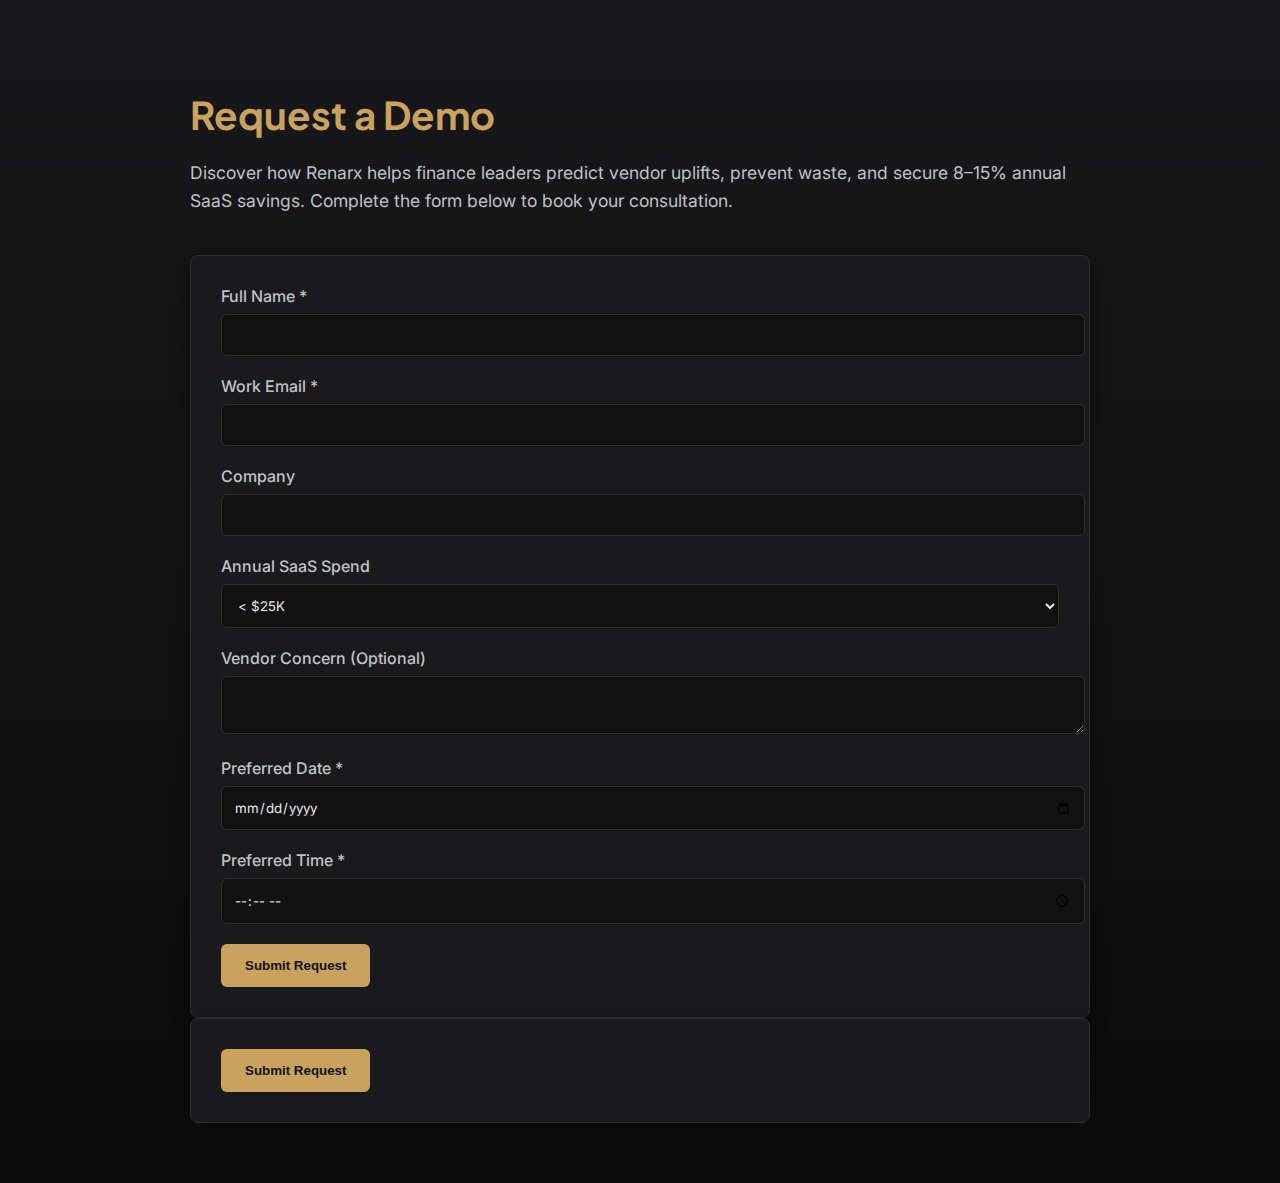
<file: demo-request.html>
<!DOCTYPE html>
<html lang="en">
<head>
  <meta charset="UTF-8" />
  <meta name="viewport" content="width=device-width, initial-scale=1.0"/>
  <title>Request a Demo | Renarx</title>

  <!-- Meta -->
  <meta name="description" content="Request a demo of Renarx — the AI-driven SaaS optimization platform for finance teams." />
  <meta property="og:title" content="Request a Demo | Renarx" />
  <meta property="og:description" content="Discover how Renarx helps finance leaders predict vendor uplifts, prevent waste, and secure 8–15% annual SaaS savings." />
  <meta property="og:image" content="/assets/og-demo-banner.png" />
  <meta property="og:url" content="https://renarx.com/demo-request" />
  <meta name="twitter:card" content="summary_large_image" />

  <!-- Favicons (add later) -->
  <!--
  <link rel="icon" type="image/png" sizes="32x32" href="/favicon-32x32.png">
  <link rel="icon" type="image/png" sizes="16x16" href="/favicon-16x16.png">
  <link rel="apple-touch-icon" sizes="180x180" href="/apple-touch-icon.png">
  <link rel="manifest" href="/site.webmanifest">
  -->

  <!-- Fonts -->
  <link href="https://fonts.googleapis.com/css2?family=Inter:wght@400;500&family=Plus+Jakarta+Sans:wght@600;700&family=Playfair+Display:wght@700&display=swap" rel="stylesheet">

  <!-- Styles -->
  <style>
    :root {
      --bg-main: #0C0C0D;
      --bg-gradient: linear-gradient(180deg, #18181A, #0C0C0D);
      --platinum: #E8EBEF;
      --silver: #BFC2C7;
      --gold: #C9A35E;
      --border: #2F2F32;
      --card-bg: #1A1A1C;
      --font-heading: 'Plus Jakarta Sans', sans-serif;
      --font-body: 'Inter', sans-serif;
      --font-wordmark: 'Playfair Display', serif;
    }

    body {
      background: var(--bg-gradient);
      color: var(--platinum);
      font-family: var(--font-body);
      margin: 0;
      padding: 0;
    }

    .container {
      max-width: 900px;
      margin: 0 auto;
      padding: 60px 20px;
    }

    h1 {
      font-family: var(--font-heading);
      font-size: 2.4rem;
      font-weight: 700;
      margin-bottom: 20px;
      color: var(--gold);
    }

    p.intro {
      font-size: 1.1rem;
      color: var(--silver);
      margin-bottom: 40px;
      line-height: 1.6;
    }

    form {
      background: var(--card-bg);
      padding: 30px;
      border-radius: 8px;
      border: 1px solid var(--border);
      box-shadow: 0 4px 20px rgba(0,0,0,0.4);
    }

    label {
      display: block;
      margin-bottom: 8px;
      font-weight: 500;
      color: var(--silver);
    }

    input, select, textarea {
      width: 100%;
      padding: 12px;
      margin-bottom: 20px;
      border: 1px solid var(--border);
      border-radius: 6px;
      background: #111;
      color: var(--platinum);
      font-family: var(--font-body);
    }

    button {
      background: var(--gold);
      color: #111;
      font-weight: 600;
      padding: 14px 24px;
      border: none;
      border-radius: 6px;
      cursor: pointer;
      transition: background 0.3s ease;
    }

    button:hover {
      background: #b58e4f;
    }

    .logo {
      text-align: center;
      margin-bottom: 30px;
    }
    .logo img {
      max-width: 180px;
    }
  </style>
</head>
<body>
  <div class="container">
    <!-- Logo placeholder -->
    <div class="logo">
      <!-- Add your logo later -->
      <!-- <img src="/assets/logo.png" alt="Renarx Logo"> -->
    </div>

    <h1>Request a Demo</h1>
    <p class="intro">
      Discover how Renarx helps finance leaders predict vendor uplifts, prevent waste, 
      and secure 8–15% annual SaaS savings. Complete the form below to book your consultation.
    </p>

    <!-- Formspree Form -->
    <form id="demoForm" action="https://formspree.io/f/xjkplykg" method="POST">
      <label for="name">Full Name *</label>
      <input type="text" id="name" name="name" required>

      <label for="email">Work Email *</label>
      <input type="email" id="email" name="_replyto" required>

      <label for="company">Company</label>
      <input type="text" id="company" name="company">

      <label for="spend">Annual SaaS Spend</label>
      <select id="spend" name="spend">
        <option value="<25k">< $25K</option>
        <option value="25-50k">$25K – $50K</option>
        <option value="50-100k">$50K – $100K</option>
        <option value="100k+">> $100K</option>
      </select>

      <label for="concern">Vendor Concern (Optional)</label>
      <textarea id="concern" name="concern"></textarea>

      <label for="date">Preferred Date *</label>
      <input type="date" id="date" name="date" required>

      <label for="time">Preferred Time *</label>
      <input type="time" id="time" name="time" required>

      <!-- Hidden fields for auto-reply -->
      <input type="hidden" name="_subject" value="New Demo Request from Renarx" />
      <input type="hidden" name="_autoresponse" value="Thank you for requesting a demo with Renarx.

We’ve received your request and our team will be in touch shortly to confirm your consultation. 
During your session, you’ll see how Renarx helps finance leaders:

• Predict vendor uplifts before they happen
• Prevent waste across your SaaS portfolio
• Secure 8–15% annual savings with confidence

We’re excited to show you how Renarx delivers clarity, control, and measurable impact for finance teams.

— The Renarx Team" />
      <input type="hidden" name="_template" value="table" />

      <button type="submit">Submit Request</button>
    </form>
    <form id="demoForm" action="https://formspree.io/f/YOUR_FORM_ID" method="POST">
  <!-- form fields here -->
  <button type="submit">Submit Request</button>
</form>

<div id="successMessage" style="display:none; margin-top:20px; color:#C9A35E;">
  ✅ Thank you! Your request has been received. We’ll be in touch shortly.
</div>

<script>
document.getElementById("demoForm").addEventListener("submit", async function(e) {
  e.preventDefault(); // stops the browser from redirecting
  const form = e.target;
  const data = new FormData(form);
  const response = await fetch(form.action, {
    method: form.method,
    body: data,
    headers: { 'Accept': 'application/json' }
  });
  if (response.ok) {
    form.style.display = "none";
    document.getElementById("successMessage").style.display = "block";
  } else {
    alert("Oops! Something went wrong. Please try again.");
  }
});
</script>

  </div>
</body>
</html>
</file>
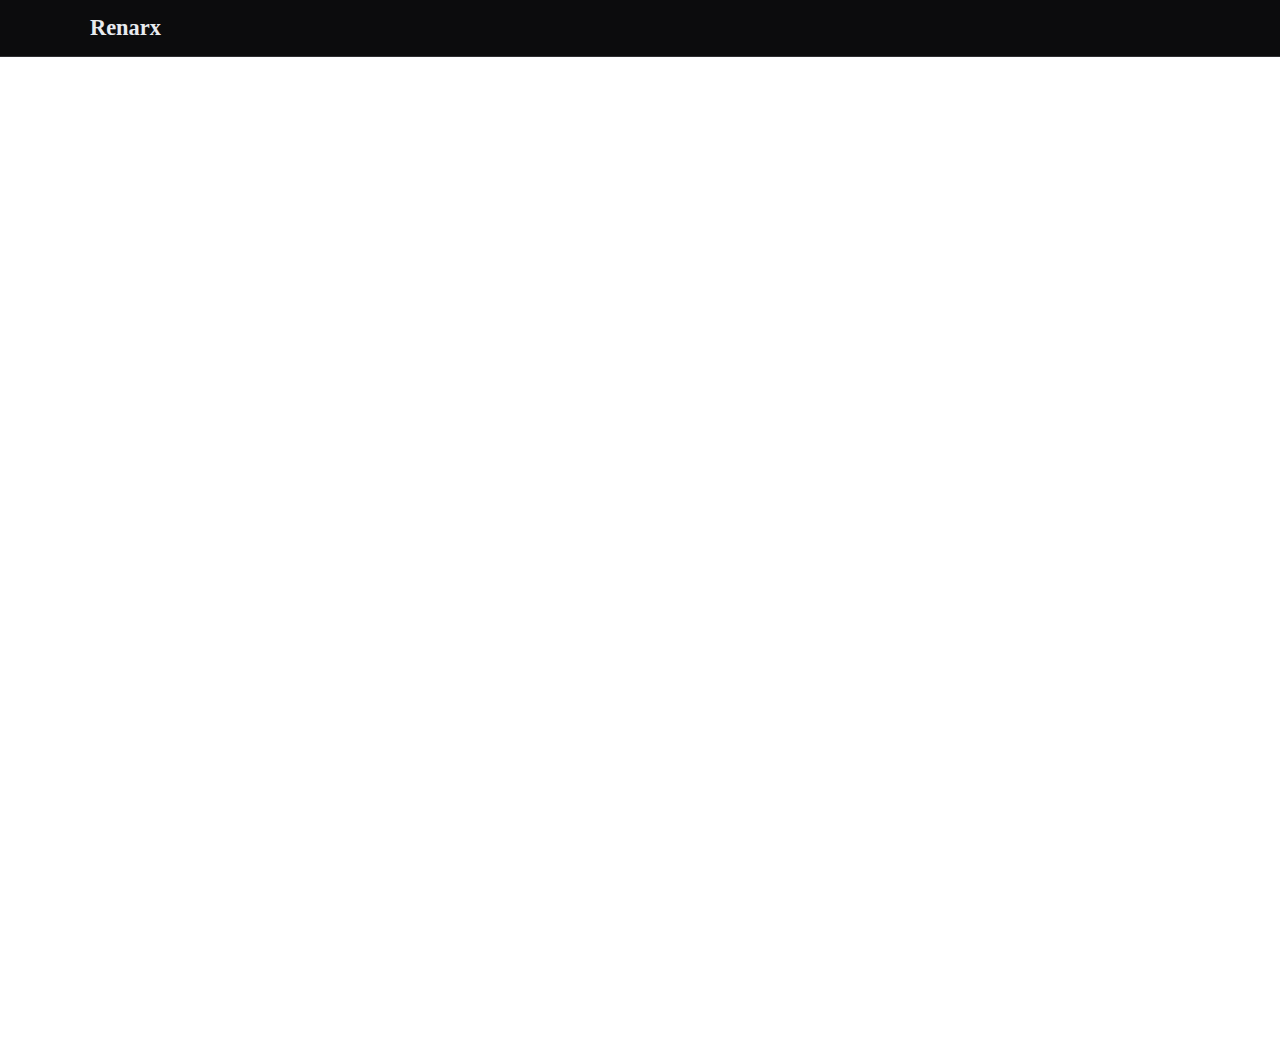
<file: Support.html>
<!DOCTYPE html>
<html lang="en">
<head>
  <meta charset="UTF-8" />
  <meta name="viewport" content="width=device-width, initial-scale=1.0"/>
  <title>Support | Renarx</title>

  <!-- Fonts -->
  <link href="https://fonts.googleapis.com/css2?family=Inter:wght@400;500&family=Plus+Jakarta+Sans:wght@600;700&display=swap" rel="stylesheet">

  <style>
    :root {
     bg-main: #0C0C0D;
  --bg-gradient: linear-gradient(180deg, #18181A, #0C0C0D);
  --platinum: #E8EBEF;
  --silver: #BFC2C7;
  --gold: #C9A35E;
  --muted: #7E8A94;
  --border: #2F2F32;
  --card-bg: #1A1A1C;

      --font-heading: 'Plus Jakarta Sans', sans-serif;
      --font-body: 'Inter', sans-serif;
    }

    body {
      background: var(--bg-main);
      color: var(--platinum);
      font-family: var(--font-body);
      margin: 0;
      padding: 0;
    }

    /* NAVBAR */
    .navbar {
      background: #0C0C0D;
      border-bottom: 1px solid var(--border);
      padding: 15px 20px;
      position: sticky;
      top: 0;
      z-index: 1000;
    }
    .nav-container {
      max-width: 1100px;
      margin: 0 auto;
      display: flex;
      justify-content: space-between;
      align-items: center;
    }
    .nav-links a {
      margin-left: 20px;
      color: var(--platinum);
      text-decoration: none;
      font-weight: 500;
      transition: color 0.25s ease;
    }
    .nav-links a:hover {
      color: var(--gold);
    }
    .logo {
  font-family:'Playfair Display', serif;
  font-weight: 700;
  color: #E8EBEF; /* platinum */
  text-decoration: none;
  font-size: 1.4rem;
}

    }

    .container {
      max-width: 900px;
      margin: 0 auto;
      padding: 50px 20px;
    }

    h1 {
      font-family: var(--font-heading);
      font-size: 2.2rem;
      font-weight: 700;
      margin-bottom: 20px;
      color: var(--gold);
      text-align: center;
    }

    p.intro {
      text-align: center;
      color: var(--silver);
      margin-bottom: 40px;
      line-height: 1.6;
    }

    .card {
      background: var(--card-bg);
      padding: 24px;
      border: 1px solid var(--border);
      border-radius: 10px;
      margin-bottom: 30px;
    }

    .card h2 {
      font-family: var(--font-heading);
      font-size: 1.3rem;
      margin: 0 0 12px;
      color: var(--gold);
    }

    label {
      display: block;
      margin-bottom: 6px;
      font-weight: 500;
      color: var(--silver);
    }

    input, textarea, select {
      width: 100%;
      padding: 12px;
      margin-bottom: 16px;
      border: 1px solid var(--border);
      border-radius: 6px;
      background: #111;
      color: var(--platinum);
      font-family: var(--font-body);
    }

    button {
      background: var(--gold);
      color: #111;
      font-weight: 600;
      padding: 14px;
      border: none;
      border-radius: 6px;
      cursor: pointer;
      width: 100%;
      transition: transform 0.25s ease, background 0.25s ease;
    }
    button:hover {
      transform: scale(1.03);
      background: #b58e4f;
    }

    #supportSuccess {
      display: none;
      margin-top: 16px;
      padding: 14px;
      border-radius: 6px;
      background: #1A1A1C;
      border: 1px solid var(--gold);
      color: var(--gold);
      font-size: 1rem;
      line-height: 1.5;
    }

    .social-bar {
      margin-top: 20px;
      text-align: center;
    }
    .social-bar a {
      margin: 0 10px;
      color: var(--gold);
      text-decoration: none;
      font-weight: 600;
      transition: transform 0.25s ease;
    }
    .social-bar a:hover {
      transform: scale(1.1);
      text-decoration: none;
    }

    /* Reveal Animations */
    @keyframes fadeUp {
      from { opacity: 0; transform: translateY(30px); }
      to { opacity: 1; transform: translateY(0); }
    }
    .reveal {
      opacity: 0;
      transform: translateY(30px);
    }
    .reveal.visible {
      animation: fadeUp 0.8s ease-out forwards;
    }

    /* Responsive */
    @media (max-width: 600px) {
      .container { padding: 30px 15px; }
      h1 { font-size: 1.8rem; }
      button { font-size: 1rem; }
      .nav-links a { margin-left: 12px; }
    select {
      background: #111;
      color: #E8EBEF;
      border: 1px solid #2F2F32;
    }
    option {
      background: #111;
      color: #E8EBEF;
    }

  </style>
</head>
  <!--Start of Tawk.to Script-->
<script type="text/javascript">
var Tawk_API=Tawk_API||{}, Tawk_LoadStart=new Date();
(function(){
var s1=document.createElement("script"),s0=document.getElementsByTagName("script")[0];
s1.async=true;
s1.src='https://embed.tawk.to/690b872f28c3c5195535ae2e/1j9agg4q7';
s1.charset='UTF-8';
s1.setAttribute('crossorigin','*');
s0.parentNode.insertBefore(s1,s0);
})();
</script>
<!--End of Tawk.to Script-->
<body>
  <!-- NAVBAR -->
  <nav class="navbar">
    <div class="nav-container">
      <a href="/index.html" class="logo">Renarx</a>
      <div class="nav-links">
      
     
      </div>
    </div>
  </nav>

  <div class="container">
    <h1 class="reveal">Renarx Support</h1>
    <p class="intro reveal">Need help or have a question? Use the support form or open live chat. We’ll respond shortly.</p>

    <!-- Support Form -->
    <div class="card reveal">
      <h2>Support Form</h2>
      <form id="supportForm" action="https://formspree.io/f/xjkplykg" method="POST">
        <label for="name">Name *</label>
        <input type="text" id="name" name="name" required>

        <label for="email">Email *</label>
        <input type="email" id="email" name="_replyto" required>

        <label for="category">Issue category *</label>
        <select id="category" name="category" required>
          <option value="">Select a category</option>
          <option value="billing">Billing</option>
          <option value="onboarding">Onboarding</option>
          <option value="technical">Technical</option>
          <option value="account">Account</option>
          <option value="other">Other</option>
        </select>

        <label for="message">Describe the issue *</label>
        <textarea id="message" name="message" rows="6" required></textarea>

        <input type="hidden" name="_subject" value="New Support Request | Renarx" />
        <input type="hidden" name="_autoresponse" value="Thanks for contacting Renarx Support. We’ve received your request and will get back to you shortly." />
        <input type="hidden" name="_template" value="table" />

        <button type="submit">Submit Support Request</button>
      </form>
      <div id="supportSuccess">
        ✅ Thank you! Your support request has been received. We’ll respond shortly.
      </div>
    </div>

    <!-- Live Chat Placeholder -->
    <div class="card reveal">
      <h2>Live Chat</h2>
      <p style="color: var(--silver); margin-bottom: 16px;">
        Prefer chat? Enable a free live chat and it’ll appear here automatically.
      </p>
      <div style="border:1px dashed var(--border); border-radius:8px; padding:16px; color: var(--silver);">
        Live chat will load here when you add the provider’s embed script.
      </div>
      <div class="social-bar">
        <a href="https://instagram.com/wasimfca" target="_blank">Instagram</a>
        <a href="https://facebook.com/YOUR_HANDLE" target="_blank">Facebook</a>
        <a href="https://twitter.com/YOUR_HANDLE" target="_blank">Twitter</a>
        <a href="https://linkedin.com/company/YOUR_HANDLE" target="_blank">LinkedIn</a>
      </div>
    </div>
  </div>

  <script>
    // Support form submission
    document.getElementById("supportForm").addEventListener("submit
</file>
